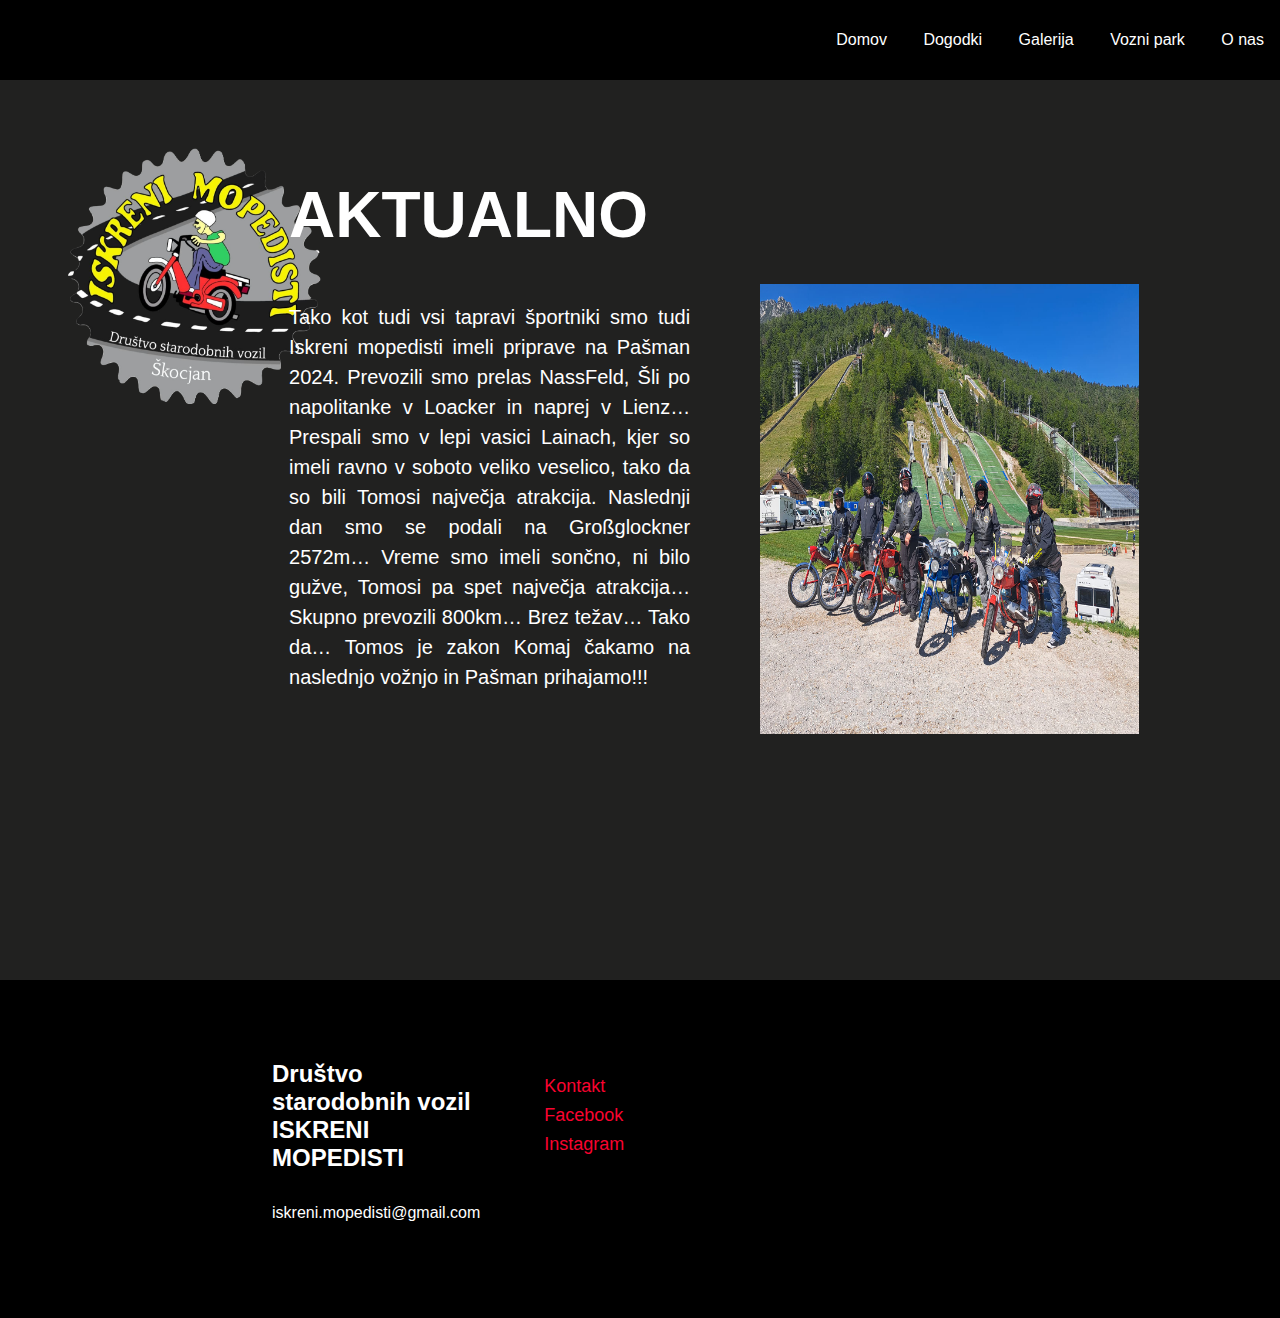
<file: index.html>
<!DOCTYPE html>
<html lang="en">
<head>
    <meta charset="UTF-8">
    <meta name="viewport" content="width=device-width, initial-scale=1.0">
    <title>Iskreni mopedisti</title>
    <link rel="stylesheet" href="styles.css">
</head>
<body>
    
    <!-- Navbar section -->
    
    <nav class="navbar">
        
        <div class="navbar__toggle" id="mobile-menu">
            <span class="bar"></span>
            <span class="bar"></span>
            <span class="bar"></span>
            
        </div>
        <div class="navbar__menu">
            <a href="index.html" class="navbar__link">Domov</a>
            <a href="dogodki.html" class="navbar__link">Dogodki</a>
            <a href="galerija.html" class="navbar__link">Galerija</a>
            <a href="voznipark.html" class="navbar__link">Vozni park</a>
            <a href="onas.html" class="navbar__link">O nas</a>
        </div>
    </nav>
    <!-- <a href="/" class="navbar__logo"><img src="logo.jpeg" alt="pic" id="main__img"></a> -->
    <!-- Hero section -->
    <div class="row">
        <div class="column left">
            <div class="hero__logo">
                <img src="logo.png" alt="pic" id="main__img">
            </div>
        </div>
        <div class="column middle">
            <h1>AKTUALNO</h1>
            <p class="aktualno">Tako kot tudi vsi tapravi športniki smo tudi Iskreni mopedisti imeli priprave na Pašman 2024. Prevozili smo prelas NassFeld, Šli po napolitanke v Loacker in naprej v Lienz… Prespali smo v lepi vasici Lainach, kjer so imeli ravno v soboto veliko veselico, tako da so bili Tomosi največja atrakcija. 

                Naslednji dan smo se podali na Großglockner 2572m… Vreme smo imeli sončno, ni bilo gužve, Tomosi pa spet največja atrakcija… Skupno prevozili 800km… Brez težav… Tako da… Tomos je zakon
                
                Komaj čakamo na naslednjo vožnjo in 
                Pašman prihajamo!!!</p>
        </div>
        <div class="column right">
            <div class="slideshow-container">
                <!-- Slides -->
                <div class="mySlides">
                  <img src="slideshow images/pic1.jpeg" alt="Slide 1">
                </div>
              
                <div class="mySlides">
                  <img src="slideshow images/pic2.jpeg" alt="Slide 2">
                </div>
            
                <div class="mySlides">
                    <img src="slideshow images/pic3.jpeg" alt="Slide 3">
                </div>
            
                <div class="mySlides">
                    <img src="slideshow images/pic4.jpeg" alt="Slide 4">
                </div>
              
                <!-- Add more slides as needed -->
              
                <!-- Navigation dots -->
                <div style="text-align:center">
                  <span class="dot"></span>
                  <span class="dot"></span>
                  <span class="dot"></span>
                  <span class="dot"></span>
                  <!-- Add more dots as needed -->
                </div>
              </div>
        </div>
    </div>
    <!--footer section-->
    <div class="footer">
        <div class="footer__wrapper">
            <div class="footer__desc">
                <h1>Društvo starodobnih vozil ISKRENI MOPEDISTI</h1>
                <p id="email">iskreni.mopedisti@gmail.com</p>
            </div>
            <div class="footer__links">
                <a href="/onas.html" class="linki">Kontakt</a>
                <a href="https://www.google.com/url?sa=t&rct=j&q=&esrc=s&source=web&cd=&cad=rja&uact=8&ved=2ahUKEwjAhruks7qEAxVq-AIHHU1CDWIQFnoECBYQAQ&url=https%3A%2F%2Fm.facebook.com%2Fp%2FDru%25C5%25A1tvo-starodobnih-vozil-ISKRENI-MOPEDISTI-100063647493163%2F&usg=AOvVaw0pKtYywxrixmlZRT-FBauH&opi=89978449" class="linki">Facebook</a>
                <a href="https://www.instagram.com/iskrenimopedisti?utm_source=ig_web_button_share_sheet&igsh=ZDNlZDc0MzIxNw==" class="linki">Instagram</a>
    
            </div>
        </div>
    </div>
    <script src = "app.js"></script>

</body>
</html>
</file>
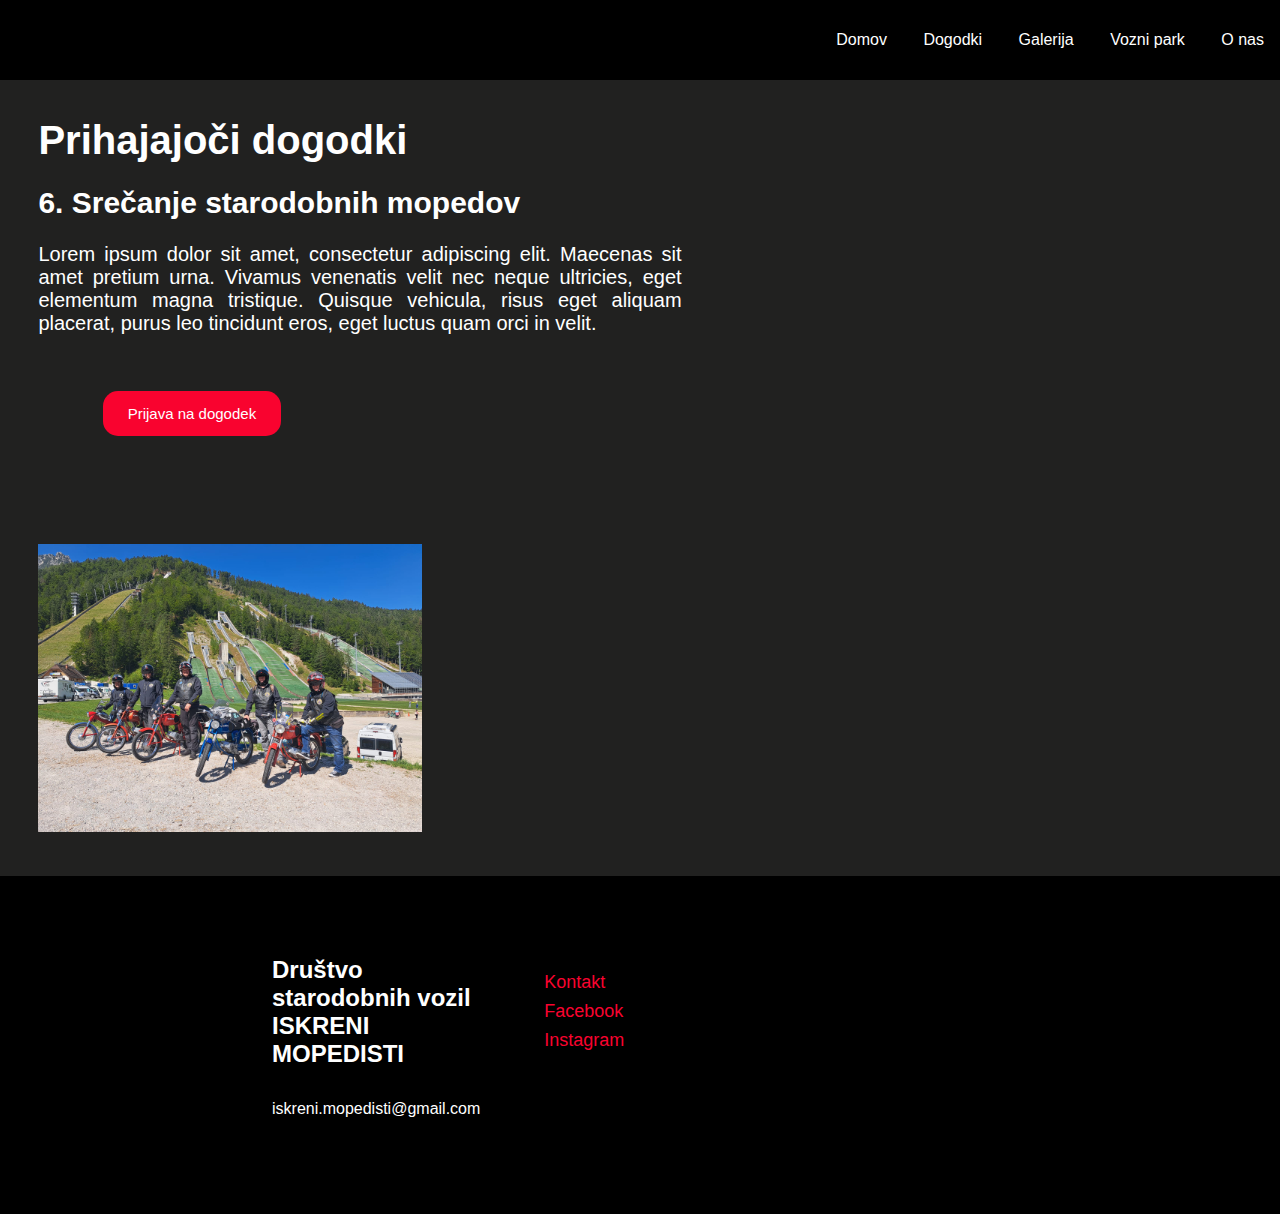
<file: dogodki.html>
<!DOCTYPE html>
<html lang="en">
<head>
    <meta charset="UTF-8">
    <meta name="viewport" content="width=device-width, initial-scale=1.0">
    <title>Iskreni mopedisti</title>
    <link rel="stylesheet" href="styles.css">
</head>
<body>
    
    <!-- Navbar section -->
    
    <nav class="navbar">
        
        <div class="navbar__toggle" id="mobile-menu">
            <span class="bar"></span>
            <span class="bar"></span>
            <span class="bar"></span>
        </div>
        <div class="navbar__menu">
            <a href="index.html" class="navbar__link">Domov</a>
            <a href="dogodki.html" class="navbar__link">Dogodki</a>
            <a href="galerija.html" class="navbar__link">Galerija</a>
            <a href="voznipark.html" class="navbar__link">Vozni park</a>
            <a href="onas.html" class="navbar__link">O nas</a>
        </div>
    </nav>
    <!-- <a href="/" class="navbar__logo"><img src="logo.jpeg" alt="pic" id="main__img"></a> -->
    <!-- Hero section -->
    <div class="dogodki">
        <div class="boks">
            <h1>Prihajajoči dogodki</h1><br>
            <h2>6. Srečanje starodobnih mopedov</h2><br>
            <p>Lorem ipsum dolor sit amet, consectetur adipiscing elit. Maecenas sit amet pretium urna. Vivamus venenatis velit nec neque ultricies, eget elementum magna tristique. Quisque vehicula, risus eget aliquam placerat, purus leo tincidunt eros, eget luctus quam orci in velit.</p><br>
            <button onclick="document.getElementById('id01').style.display='block'" style="width:auto;" class="gumb">Prijava na dogodek</button>
            <div id="id01" class="modal">
                <span onclick="document.getElementById('id01').style.display='none' " class="close" title="Close Modal">&times;</span>
                <form action="https://api.web3forms.com/submit" method="POST">
                    
                    <div class="modal-container">
                        <h1>Prijava na dogodek</h1>
                        <hr>
                        <input type="hidden" name="subject" value="Prijava na dogodek">
                        <input type="hidden" name="access_key" value="04548fd6-9c63-4a45-a306-fe9a653d159c">
                        

                        <label for="email"><b>Email</b></label>
                        <input type="text" id="email" placeholder="Vnesite Email" name="email" required>

                        <label for="dogodek"><b>Dogodek</b></label>
                        <input type="text" id="dogodek" placeholder="Ime dogodka" name="dogodek" required>

                        <label for="ime"><b>Ime in priimek</b></label>
                        <input type="text" id="ime" placeholder="ime in priimek" name="ime" required>

                        <label for="datum_prihod"><b>Prihod </b></label>
                        <input class="izbira_datuma" id="datum_prihod" type="date" name="Datum prihoda" required>

                        <label for="datum_odhod">Odhod</label>
                        <input class="izbira_datuma" id="datum_odhod" type="date" name="Datum odhoda" required>

                        <button type="submit" class="signupbtn">Prijava</button>

                    </div>
                </form>
            </div>

        </div>
        <div class="boks">
            <img src="slideshow images/pic1.jpeg">
        </div>
    </div>
    <!--footer section-->
    <div class="footer">
        <div class="footer__wrapper">
            <div class="footer__desc">
                <h1>Društvo starodobnih vozil ISKRENI MOPEDISTI</h1>
                <p id="email">iskreni.mopedisti@gmail.com</p>
            </div>
            <div class="footer__links">
                <a href="/onas.html" class="linki">Kontakt</a>
                <a href="https://www.google.com/url?sa=t&rct=j&q=&esrc=s&source=web&cd=&cad=rja&uact=8&ved=2ahUKEwjAhruks7qEAxVq-AIHHU1CDWIQFnoECBYQAQ&url=https%3A%2F%2Fm.facebook.com%2Fp%2FDru%25C5%25A1tvo-starodobnih-vozil-ISKRENI-MOPEDISTI-100063647493163%2F&usg=AOvVaw0pKtYywxrixmlZRT-FBauH&opi=89978449" class="linki">Facebook</a>
                <a href="https://www.instagram.com/iskrenimopedisti?utm_source=ig_web_button_share_sheet&igsh=ZDNlZDc0MzIxNw==" class="linki">Instagram</a>
    
            </div>
        </div>
    </div>
    <script src = "app.js"></script>


</body>
</html>
</file>
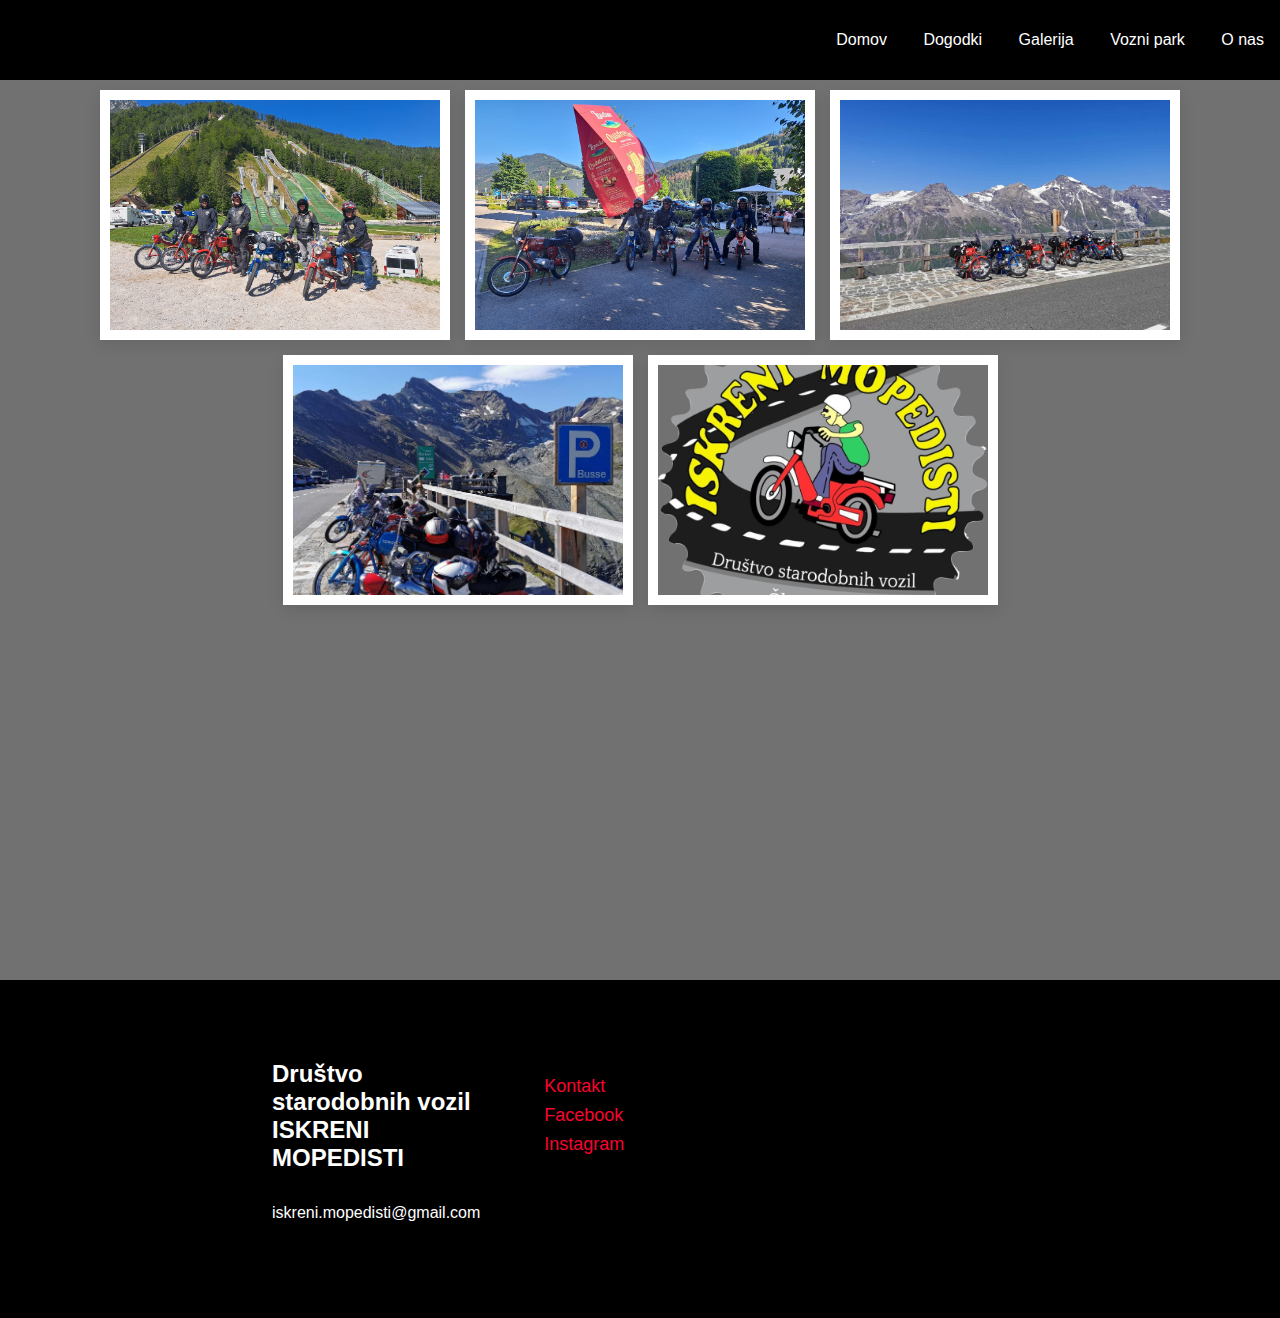
<file: galerija.html>
<!DOCTYPE html>
<html lang="en">
<head>
    <meta charset="UTF-8">
    <meta name="viewport" content="width=device-width, initial-scale=1.0">
    <title>Iskreni mopedisti</title>
    <link rel="stylesheet" href="styles.css">
</head>
<body>
    
    <!-- Navbar section -->
    
    <nav class="navbar">
        
        <div class="navbar__toggle" id="mobile-menu">
            <span class="bar"></span>
            <span class="bar"></span>
            <span class="bar"></span>
        </div>
        <div class="navbar__menu">
            <a href="index.html" class="navbar__link">Domov</a>
            <a href="dogodki.html" class="navbar__link">Dogodki</a>
            <a href="galerija.html" class="navbar__link">Galerija</a>
            <a href="voznipark.html" class="navbar__link">Vozni park</a>
            <a href="onas.html" class="navbar__link">O nas</a>
        </div>
    </nav>
    <!-- <a href="/" class="navbar__logo"><img src="logo.jpeg" alt="pic" id="main__img"></a> -->
    <!-- Hero section -->
    <div class="gallery">
        <div class="gallery__container">
            <div class="img__container">
                <div class="image"><img src="slideshow images/pic1.jpeg" alt=""></div>
                <div class="image"><img src="slideshow images/pic2.jpeg" alt=""></div>
                <div class="image"><img src="slideshow images/pic4.jpeg" alt=""></div>
                <div class="image"><img src="slideshow images/pic3.jpeg" alt=""></div>
                <div class="image"><img src="logo.png" alt=""></div>
            </div>
            <div class="popup__image">
                <span>&times;</span>
                <img src="slideshow images/pic1.jpeg" alt="">
            </div>
        </div>
    </div>

    <!--footer section-->
    <div class="footer">
        <div class="footer__wrapper">
            <div class="footer__desc">
                <h1>Društvo starodobnih vozil ISKRENI MOPEDISTI</h1>
                <p id="email">iskreni.mopedisti@gmail.com</p>
            </div>
            <div class="footer__links">
                <a href="/onas.html" class="linki">Kontakt</a>
                <a href="https://www.google.com/url?sa=t&rct=j&q=&esrc=s&source=web&cd=&cad=rja&uact=8&ved=2ahUKEwjAhruks7qEAxVq-AIHHU1CDWIQFnoECBYQAQ&url=https%3A%2F%2Fm.facebook.com%2Fp%2FDru%25C5%25A1tvo-starodobnih-vozil-ISKRENI-MOPEDISTI-100063647493163%2F&usg=AOvVaw0pKtYywxrixmlZRT-FBauH&opi=89978449" class="linki">Facebook</a>
                <a href="https://www.instagram.com/iskrenimopedisti?utm_source=ig_web_button_share_sheet&igsh=ZDNlZDc0MzIxNw==" class="linki">Instagram</a>
    
            </div>
        </div>
    </div>
    <script>
        const menu = document.querySelector('#mobile-menu')
const menuLinks = document.querySelector('.navbar__menu')
const navLogo = document.querySelector('#navbar__logo')
const body = document.querySelector('body')

const mobileMenu = () => {
    menu.classList.toggle('.is-active')
    menuLinks.classList.toggle('active')
    body.classList.toggle('active')
}

menu.addEventListener('click', mobileMenu)

document.querySelectorAll('.img__container img').forEach(image =>{
image.onclick = () =>{
    document.querySelector('.popup__image').style.display = 'block';
    document.querySelector('.popup__image img').src = image.getAttribute('src');
}
});

document.querySelector('.popup__image span').onclick = () =>{
document.querySelector('.popup__image').style.display = 'none';
}
    </script>

</body>
</html>
</file>
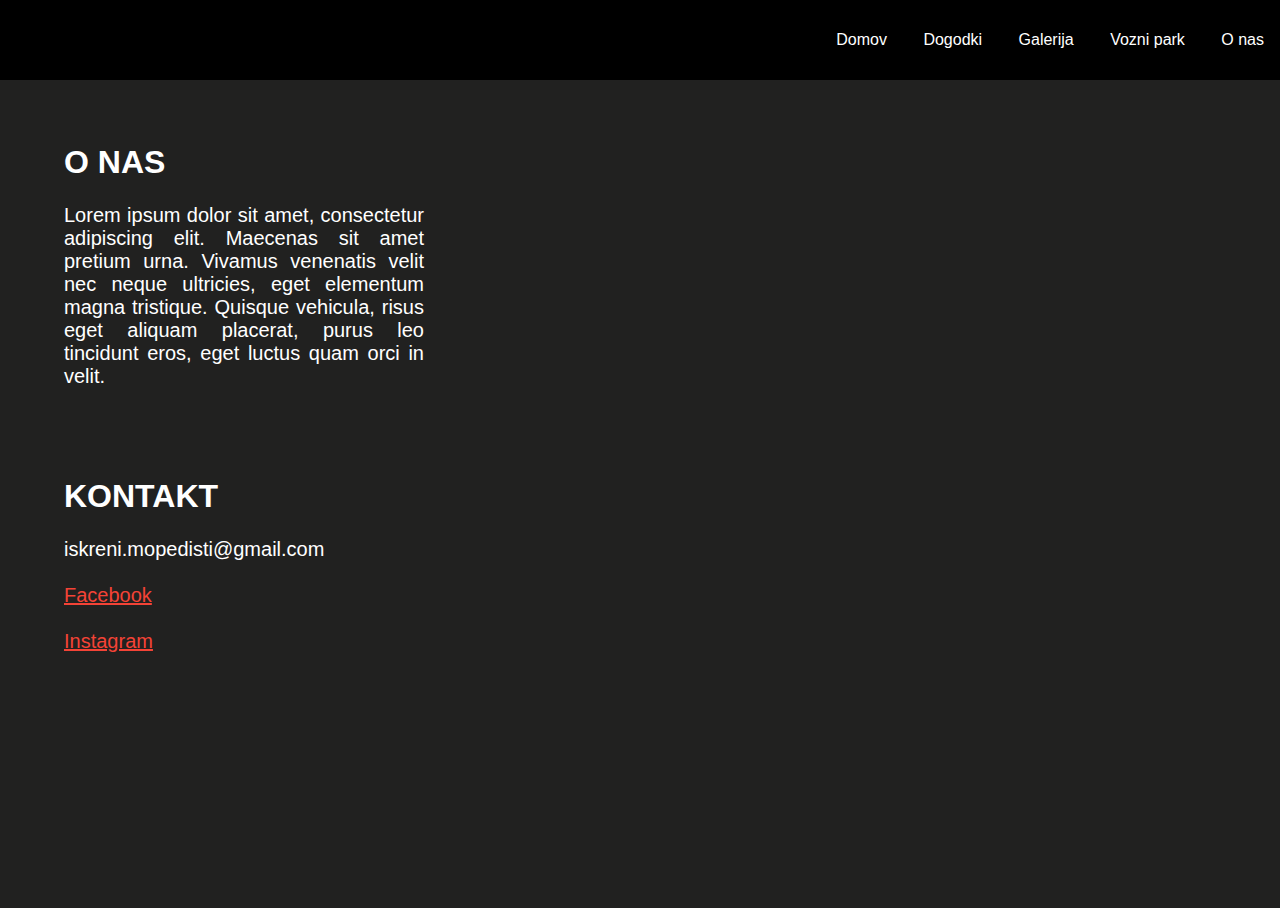
<file: onas.html>
<!DOCTYPE html>
<html lang="en">
<head>
    <meta charset="UTF-8">
    <meta name="viewport" content="width=device-width, initial-scale=1.0">
    <title>Iskreni mopedisti</title>
    <link rel="stylesheet" href="styles.css">
</head>
<body>
    
    <!-- Navbar section -->
    
    <nav class="navbar">
        
        <div class="navbar__toggle" id="mobile-menu">
            <span class="bar"></span>
            <span class="bar"></span>
            <span class="bar"></span>
        </div>
        <div class="navbar__menu">
            <a href="index.html" class="navbar__link">Domov</a>
            <a href="dogodki.html" class="navbar__link">Dogodki</a>
            <a href="galerija.html" class="navbar__link">Galerija</a>
            <a href="voznipark.html" class="navbar__link">Vozni park</a>
            <a href="onas.html" class="navbar__link">O nas</a>
        </div>
    </nav>
    <!-- <a href="/" class="navbar__logo"><img src="logo.jpeg" alt="pic" id="main__img"></a> -->
    <!-- Hero section -->
    <div class="vse">
    <div class="box" id="o_nas">
        <div class="box_levo">
            <div class="box_l" id="box_zgoraj">
                <h1>O NAS</h1><br>
                <p>Lorem ipsum dolor sit amet, consectetur adipiscing elit. Maecenas sit amet pretium urna. Vivamus venenatis velit nec neque ultricies, eget elementum magna tristique. Quisque vehicula, risus eget aliquam placerat, purus leo tincidunt eros, eget luctus quam orci in velit.</p>
            </div>
            <div class="box_l" id="box_spodaj">
                <h1>KONTAKT</h1><br>
                <p>iskreni.mopedisti@gmail.com</p><br>
                <a href="https://www.google.com/url?sa=t&rct=j&q=&esrc=s&source=web&cd=&cad=rja&uact=8&ved=2ahUKEwjAhruks7qEAxVq-AIHHU1CDWIQFnoECBYQAQ&url=https%3A%2F%2Fm.facebook.com%2Fp%2FDru%25C5%25A1tvo-starodobnih-vozil-ISKRENI-MOPEDISTI-100063647493163%2F&usg=AOvVaw0pKtYywxrixmlZRT-FBauH&opi=89978449" class="fb">Facebook</a> <br> <br>
                <a href="https://www.instagram.com/iskrenimopedisti?utm_source=ig_web_button_share_sheet&igsh=ZDNlZDc0MzIxNw==" class="ig">Instagram</a>
            </div>
        </div>
    </div>
    <div class="box" id="himna">
        <iframe class="player" src="https://www.youtube.com/embed/aSjbZ3XMaLw?si=lev-g-4BlXgWw36q" title="YouTube video player" frameborder="0" allow="accelerometer; autoplay; clipboard-write; encrypted-media; gyroscope; picture-in-picture; web-share" allowfullscreen></iframe>
    </div>
</div>
    <script src="app.js"></script>

</body>
</html>
</file>
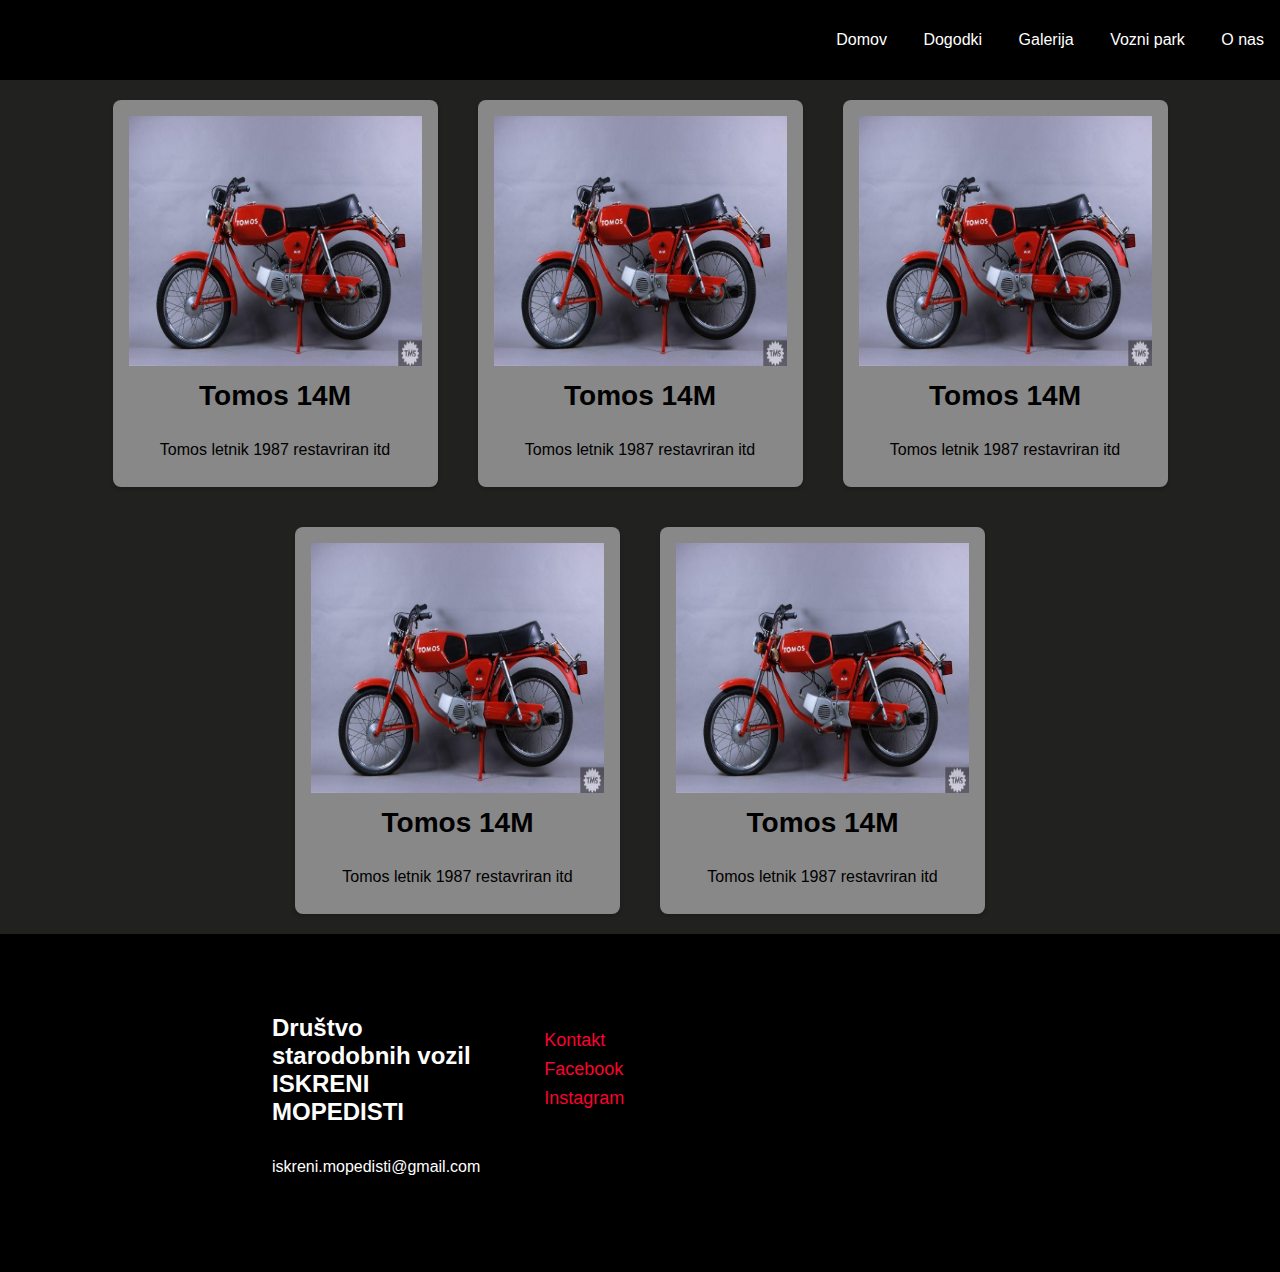
<file: voznipark.html>
<!DOCTYPE html>
<html lang="en">
<head>
    <meta charset="UTF-8">
    <meta name="viewport" content="width=device-width, initial-scale=1.0">
    <title>Iskreni mopedisti</title>
    <link rel="stylesheet" href="styles.css">
</head>
<body>
    
    <!-- Navbar section -->
    
    <nav class="navbar">
        
        <div class="navbar__toggle" id="mobile-menu">
            <span class="bar"></span>
            <span class="bar"></span>
            <span class="bar"></span>
        </div>
        <div class="navbar__menu">
            <a href="index.html" class="navbar__link">Domov</a>
            <a href="dogodki.html" class="navbar__link">Dogodki</a>
            <a href="galerija.html" class="navbar__link">Galerija</a>
            <a href="voznipark.html" class="navbar__link">Vozni park</a>
            <a href="onas.html" class="navbar__link">O nas</a>
        </div>
    </nav>
    <!-- <a href="/" class="navbar__logo"><img src="logo.jpeg" alt="pic" id="main__img"></a> -->
    <!-- Hero section -->
    <div class="telo">
        <div class="card-container">
            <div class="card">
                <img src="slideshow images/pic5.jpeg">
                <h3>Tomos 14M</h3>
                <p>Tomos letnik 1987 restavriran itd</p>
            </div>
            <div class="card">
                <img src="slideshow images/pic5.jpeg">
                <h3>Tomos 14M</h3>
                <p>Tomos letnik 1987 restavriran itd</p>
            </div>
            <div class="card">
                <img src="slideshow images/pic5.jpeg">
                <h3>Tomos 14M</h3>
                <p>Tomos letnik 1987 restavriran itd</p>
            </div>
            <div class="card">
                <img src="slideshow images/pic5.jpeg">
                <h3>Tomos 14M</h3>
                <p>Tomos letnik 1987 restavriran itd</p>
            </div>
            <div class="card">
                <img src="slideshow images/pic5.jpeg">
                <h3>Tomos 14M</h3>
                <p>Tomos letnik 1987 restavriran itd</p>
            </div>
            
        </div>
    </div>

    
    <!--footer section-->
    <div class="footer">
        <div class="footer__wrapper">
            <div class="footer__desc">
                <h1>Društvo starodobnih vozil ISKRENI MOPEDISTI</h1>
                <p id="email">iskreni.mopedisti@gmail.com</p>
            </div>
            <div class="footer__links">
                <a href="/onas.html" class="linki">Kontakt</a>
                <a href="https://www.google.com/url?sa=t&rct=j&q=&esrc=s&source=web&cd=&cad=rja&uact=8&ved=2ahUKEwjAhruks7qEAxVq-AIHHU1CDWIQFnoECBYQAQ&url=https%3A%2F%2Fm.facebook.com%2Fp%2FDru%25C5%25A1tvo-starodobnih-vozil-ISKRENI-MOPEDISTI-100063647493163%2F&usg=AOvVaw0pKtYywxrixmlZRT-FBauH&opi=89978449" class="linki">Facebook</a>
                <a href="https://www.instagram.com/iskrenimopedisti?utm_source=ig_web_button_share_sheet&igsh=ZDNlZDc0MzIxNw==" class="linki">Instagram</a>
    
            </div>
        </div>
    </div>
    <script>
        const menu = document.querySelector('#mobile-menu')
const menuLinks = document.querySelector('.navbar__menu')
const navLogo = document.querySelector('#navbar__logo')
const body = document.querySelector('body')

const mobileMenu = () => {
    menu.classList.toggle('.is-active')
    menuLinks.classList.toggle('active')
    body.classList.toggle('active')
}

menu.addEventListener('click', mobileMenu)

document.querySelectorAll('.img__container img').forEach(image =>{
image.onclick = () =>{
    document.querySelector('.popup__image').style.display = 'block';
    document.querySelector('.popup__image img').src = image.getAttribute('src');
}
});

document.querySelector('.popup__image span').onclick = () =>{
document.querySelector('.popup__image').style.display = 'none';
}
    </script>

</body>
</html>
</file>
<file: styles.css>
:root {
    --red: #f9032f;
    --black: #000;
    --white: #fff;
}

* {
    box-sizing: border-box;
    margin: 0;
    padding: 0;
    font-family: 'Poppins' , sans-serif;
}

#main__img {
    height: 256px;
    width: 256px;
    background-color: #212120;
}

.navbar__link {
    color: var(--white);
    text-decoration: none;
    padding: 0rem 1rem;
}

.navbar__link:hover {
    color: var(--red);
}

.navbar {
    background: var(--black);
    height: 80px;
    padding: 0.5rem calc((100vw - 1600px) / 2);
    display: flex;
    justify-content: space-between;
    align-items: center;
    position: relative;
}

@media screen and (max-width: 768px) {
    body.active {
        overflow-y: hidden;
        overflow-x: hidden;
    }
    .navbar__link {
        display: flex;
        align-items: center;
        justify-content: center;
    }

    .navbar__menu {
        display: grid;
        grid-template-columns: 1fr;
        grid-template-rows: repeat(5, 100px);
        position: absolute;
        width: 100%;
        top: -1000px;
    }

    .navbar__menu.active {
        top: 100%;
        opacity: 1;
        z-index: 99;
        height: 100vh;
        font-size: 1.5rem;
        background: var(--black);
    }
    
    .navbar__toggle .bar {
        width: 25px;
        height: 3px;
        margin: 5px auto;
        transition: all 0.3s ease-in-out;
        background: var(--white);
        display: block;
        cursor: pointer;
    }
    #mobile-menu {
        position: absolute;
        top: 15%;
        right: 5%;
        transform: translate(5%, 20%);
    }

    #mobile-menu.is-active .bar:nth-child(2) {
        opacity: 0;
    }

    #mobile-menu.is-active .bar:nth-child(1) {
        transform: translateY(8px) rotate(45deg);
    }

    #mobile-menu.is-active .bar:nth-child(3) {
        transform: translateY(-8px) rotate(-45deg);
    }

}    

/* hero section */

@media (max-width:768px) {
    .row img {
        margin: auto;
        place-content: center;
    }
    .dogodki img {
        place-content: center;
    }
}

.row {
    background: #212120;
    min-height: 100vh;
    text-align: justify;
    padding: 3%;
}
.column {
    float: left;
    height: 100%;
    padding: 10px;
}

.column.left {
    width: 20%;
}

.column.middle {
    width: 35%;
    color: var(--white);
    right: 10%;
}

.column.right {
    width: 45%;
    padding: 5%;
}



.row::after {
    content: "";
    display: table;
    clear: both;
}

.hero__logo {
    background: #212120;
    display: flex;
    justify-content: flex-start;
    padding: 20px;
}

.column.middle h1 {
    font-size: clamp(3.5rem, 8vw, 4rem);
    text-transform: uppercase;
    margin-bottom: 0.5rem;
    text-align: left;
    margin-top: 50px;
    margin-bottom: 50px;
}

.column.middle p {
    font-size: 1.25rem;
    line-height: 1.5;
}

.slideshow-container {
    max-width: 800px;
    position:relative ;
    padding-top: 25%;
    padding-left: 0%;
    margin: auto;
    
  }

  /* Style for the slides */
    .mySlides img {
    padding-right: 10%;
    margin: auto;
    display: block;
    text-align: center;
    height: 50vh;
    max-height: 50vh;
    max-width: 100%;
  }

  /* Style for the navigation dots */
  .dot {
    height: 15px;
    width: 15px;
    margin: 3px 5px;
    background-color: #bbb;
    border-radius: 50%;
    display: none;
    transition: background-color 0.6s ease;
  }

  .active {
    background-color: #717171;
  }
@media screen and (max-width: 768px) {
    .column.left, .column.middle, .column.right {
        width: 100%;
    }
    .hero__logo {
        align-content: center;
    }
}

/* footer section */

.footer {
    padding: 5rem calc((100vw - 800px) / 2);
    display: grid;
    grid-template-columns: repeat(2, 1fr);
    color: var(--white);
    background: var(--black);
    
}

.footer__desc {
    padding: 0 2rem;
}

.footer__desc h1 {
    margin-bottom: 2rem;
    color: var(--white);
    font-size: 1.5rem;
}

.footer__desc p {
    margin-bottom: 1rem;
}

#phone {
    font-weight: bold;
    font-size: 1.2rem;
}


.footer__wrapper {
    display: grid;
    grid-template-columns: repeat(2, 1fr);
}

.footer__links {
    display: flex;
    flex-direction: column;
    align-items: flex-start;
    padding: 1rem 2rem;
}

.footer__title {
    font-size: 14px;
    margin-bottom: 16px;
}

.linki {
    color: var(--red);
    text-decoration: none;
    font-size: 18px;
    margin-bottom: 0.5rem;
}

.linki:hover {
    color: var(--white);
}

@media screen and (max-width: 820px) {
    .footer__wrapper {
        grid-template-columns: 1fr;
    }
}

@media screen and (max-width: 400px) {
    .footer__desc {
        padding: 1rem;
    }

    .linki {
        padding: 1rem;
    }
}


/* galerija */

.gallery {
    margin: 0;
    padding: 0;
    box-sizing: border-box;

}

.gallery__container {
    position: relative;
    min-height: 100vh;
    background: #717171;
}

.img__container {
    display: flex;
    flex-wrap: wrap;
    gap: 15px;
    justify-content: center;
    padding: 10px;
}

.image p {
    margin-top: 5px;
    font-size: 14px;
    color: var(--red);
}



.image {
    height: 250px;
    width: 350px;
    border: 10px solid #fff;
    box-shadow: 0 5px 15px rgba(0, 0, 0, .1);
    overflow: hidden;
    cursor: pointer;
}

.image img {
    height: 100%;
    width: 100%;
    object-fit: cover;
    transition: .2s linear;
}

.image:hover img {
    transform: scale(1.1);
}

.popup__image {
    position: fixed;
    top: 0;
    left: 0;
    background: rgba(0, 0, 0, .9);
    height: 100%;
    width: 100%;
    z-index: 100;
    display: none;
}

.popup__image span {
    position: absolute;
    top: 0;
    right: 10px;
    font-size: 60px;
    font-weight: bolder;
    color: var(--white);
    cursor: pointer;
    z-index: 100;
}

.popup__image img {
    position: absolute;
    top: 50%;
    left: 50%;
    transform: translate(-50%, -50%);
    border: 5px solid #fff;
    border-radius: 5px;
    width: 750px;
    object-fit: cover;
}

@media (max-width:768px) {
    .popup__image img {
        width: 95%;
    }
}


/* o nas */

@media (max-width:768px){
    .vse {

        flex-wrap: wrap;
    }
    .player {
        max-width: 100%;
    }
}

.vse {
    background-color: #212120;
    height: 100%;
    display: flex;
    flex-direction: row;
    color: white;
    font-size: 1.25rem;
    min-height: 92vh;
    column-gap: 5%;
    text-align: justify;
}

.box {
    
    width: 100vh;
    padding: 5%;
    
}

.box_levo {
    display: flex;
    flex-direction: column;
    row-gap: 10vh;

}

.box_levo a {
    color: #f44336;
}

.box h1 {
    color: white;
    font-size: 2rem;
}

.player {
    width: 600px;
    aspect-ratio: 16 / 9;
  }



/* dogodki */

@media screen and (max-width: 768px){
    .dogodki {
        justify-content: center;
        flex-direction: column;
        padding: 0%;
        
       
    }
    .boks{
        
        width: 100vw;
    }
}

.dogodki{
    color: white;
    background-color:#212120;
    display: flex;
    height: 100%;
    min-height: 80vh;
    flex-direction: row;
    font-size: 1.25rem;
    flex-wrap: wrap;
    column-gap: 20vh;
    text-align: justify;
}

.boks {
    width: 80vh;
    padding: 3%;
}

.dogodki img {
    width: 30vw;
    min-width: 300px;
    
}

.dogodki button {
    font-size: 15px;
    display: inline-block;
    background-color: var(--red);
    color: var(--white);
    padding: 14px 25px;
    text-align: center;
    text-decoration: none;
    border-radius: 15px;
    border: none;

}

.dogodki button:hover, button:active {
    background-color: blue;
}

.modal input {
    width: 100%;
    padding: 15px;
    margin: 5px 0 22px 0;
    display: inline-block;
    border: none;
    background: #f1f1f1;
    font-size: large;
    
}

.modal input.izbira_datuma {
    width: 40%;
    font-size: larger;
}

.modal input:focus {
    background-color: #ddd;
    outline: none;
}

.modal button {
    background-color: var(--red);
    color: var(--black);
    padding: 14px 20px;
    margin: 8px 0;
    border: none;
    cursor: pointer;
    width: 100%;
    opacity: 0.9;
}

.modal button:hover {
    opacity: 1;
}

.cancelbtn {
    padding: 14px 20px;
    background-color: var(--red);
}

.signupbtn {
    padding: 14px 20px;
    background-color: green;
}

.cancelbtn, .signupbtn {
    float: left;
    width: 50%;
}

.modal-container {
    padding: 16px;
}

.modal {
    display: none;
    position: fixed;
    z-index: 1;
    left: 0;
    top: 0;
    width: 100%;
    height: 100%;
    overflow: auto;
    background-color: #212120;
    padding-top: 50px;
    text-align: left;
}

.modal-content {
    background-color: #fefefe;
    margin: 5% auto 15% auto;
    border: 1px solid #888;
    width: 80%;
}

hr {
    border: 1px solid #f1f1f1;
    margin-bottom: 25px;
}

.close {
    position: absolute;
    right: 35px;
    top: 15px;
    font-size: 40px;
    font-weight: bold;
    color: #f1f1f1;
}

.close:hover, .close:focus {
    color: #f44336;
    cursor: pointer;
}

.clearfix::after {
    content: "";
    clear: both;
    display: table;
}

@media screen and (max-width: 300px) {
    .cancelbtn, .signupbtn {
        width: 100%;
    }
    
}

.gumb {
    margin:5% 10%;
}

.modal-container h1 {
    color: var(--black);
    text-align: center;
}

.dogodki-opis {
    color: var(--white);
}

/* vozni park */

.telo {
    margin: 0px;
    padding: 0px;
    box-sizing: border-box;
    font-family: sans-serif;
    background-color: #212120;
    height: 100%;
    min-height: 70vh;
}

.card-container {
    display: flex;
    justify-content: center;
    flex-wrap: wrap;
    
} 

.card {
    width: 325px;
    background-color: #888;
    border-radius: 8px;
    overflow: hidden;
    box-shadow: 0px 2px 4px rgba(0, 0, 0, 0.2);
    margin: 20px;
}

.card img{
    width: 100%;
    height: 250px;
    
}

.card {
    padding: 16px;
    text-align: center;
    
}

.card h3 {
    font-size: 28px;
    margin-bottom: 8px;
    padding: 10px;
}

.card p{
    font-size: medium;
    line-height: 1.3;
    padding: 10px;
}
</file>
